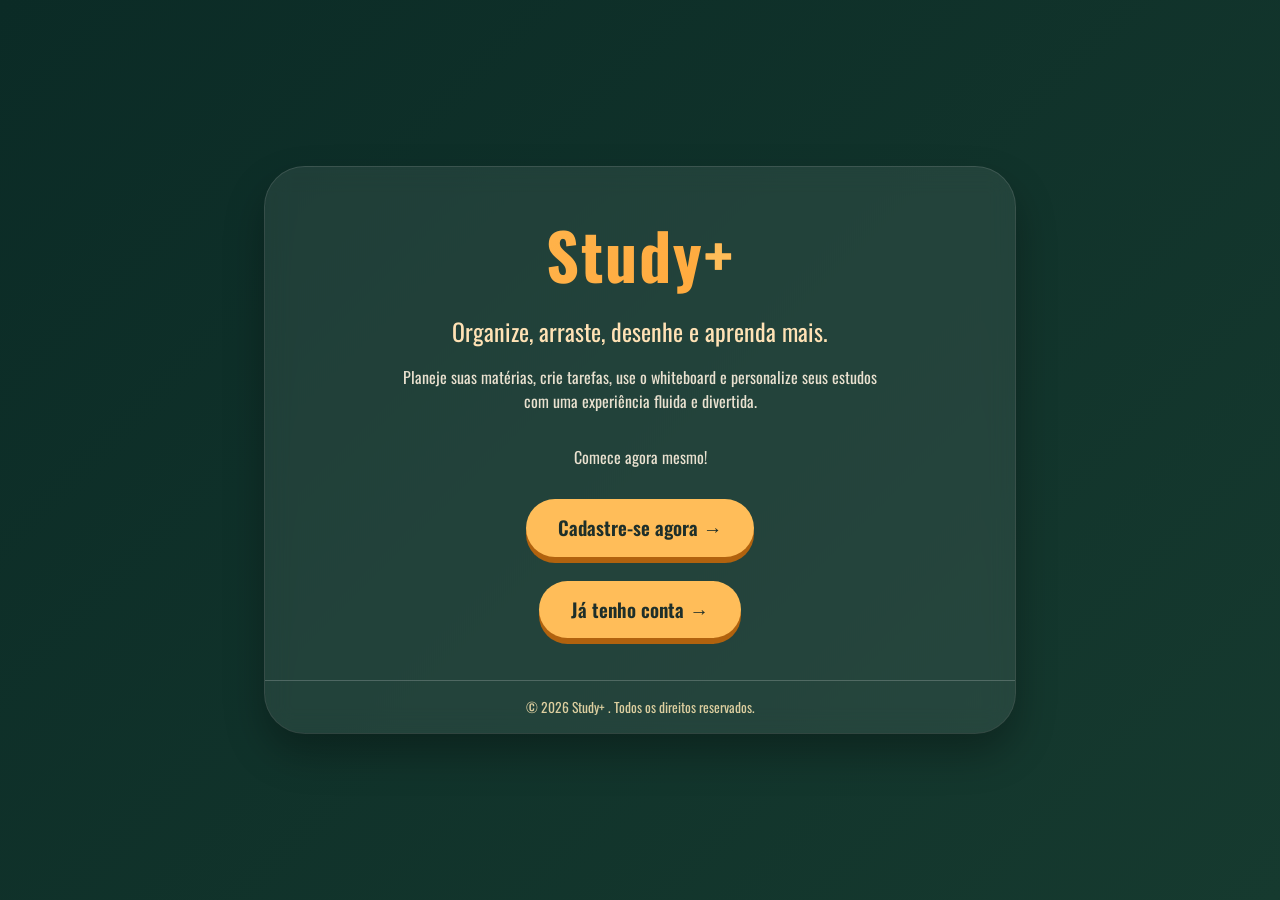
<file: index.html>
<!DOCTYPE html>
<html lang="pt-BR">
<head>
  <meta charset="UTF-8">
  <meta name="viewport" content="width=device-width, initial-scale=1.0, user-scalable=yes">
  <title>Study+ | Organize seus estudos</title>
  <link rel="stylesheet" href="style.css">
  <link href="https://fonts.googleapis.com/css2?family=Oswald:wght@200..700&display=swap" rel="stylesheet">
</head>
<body class="body2">
  <div class="landing-container">
    <div class="landing-card">
      <h1 class="landing-logo">Study<span>+</span></h1>
      <p class="landing-tagline">Organize, arraste, desenhe e aprenda mais.</p>
      <p class="landing-desc">
        Planeje suas matérias, crie tarefas, use o whiteboard e personalize seus estudos com uma experiência fluida e divertida.
      </p>
      <p class="landing-desc">Comece agora mesmo!</p>
      <a href="cadastro.html" class="btn-entrar">Cadastre-se agora →</a>
      <br>
      <br>
      <a href="login.html" class="btn-entrar">Já tenho conta →</a>
    </div>
    <div class="landing-footer">
      <span class="landing-footer-text">© 2026 Study+ . Todos os direitos reservados.</span>
    </div>
  </div>
</body>
</html>
</file>
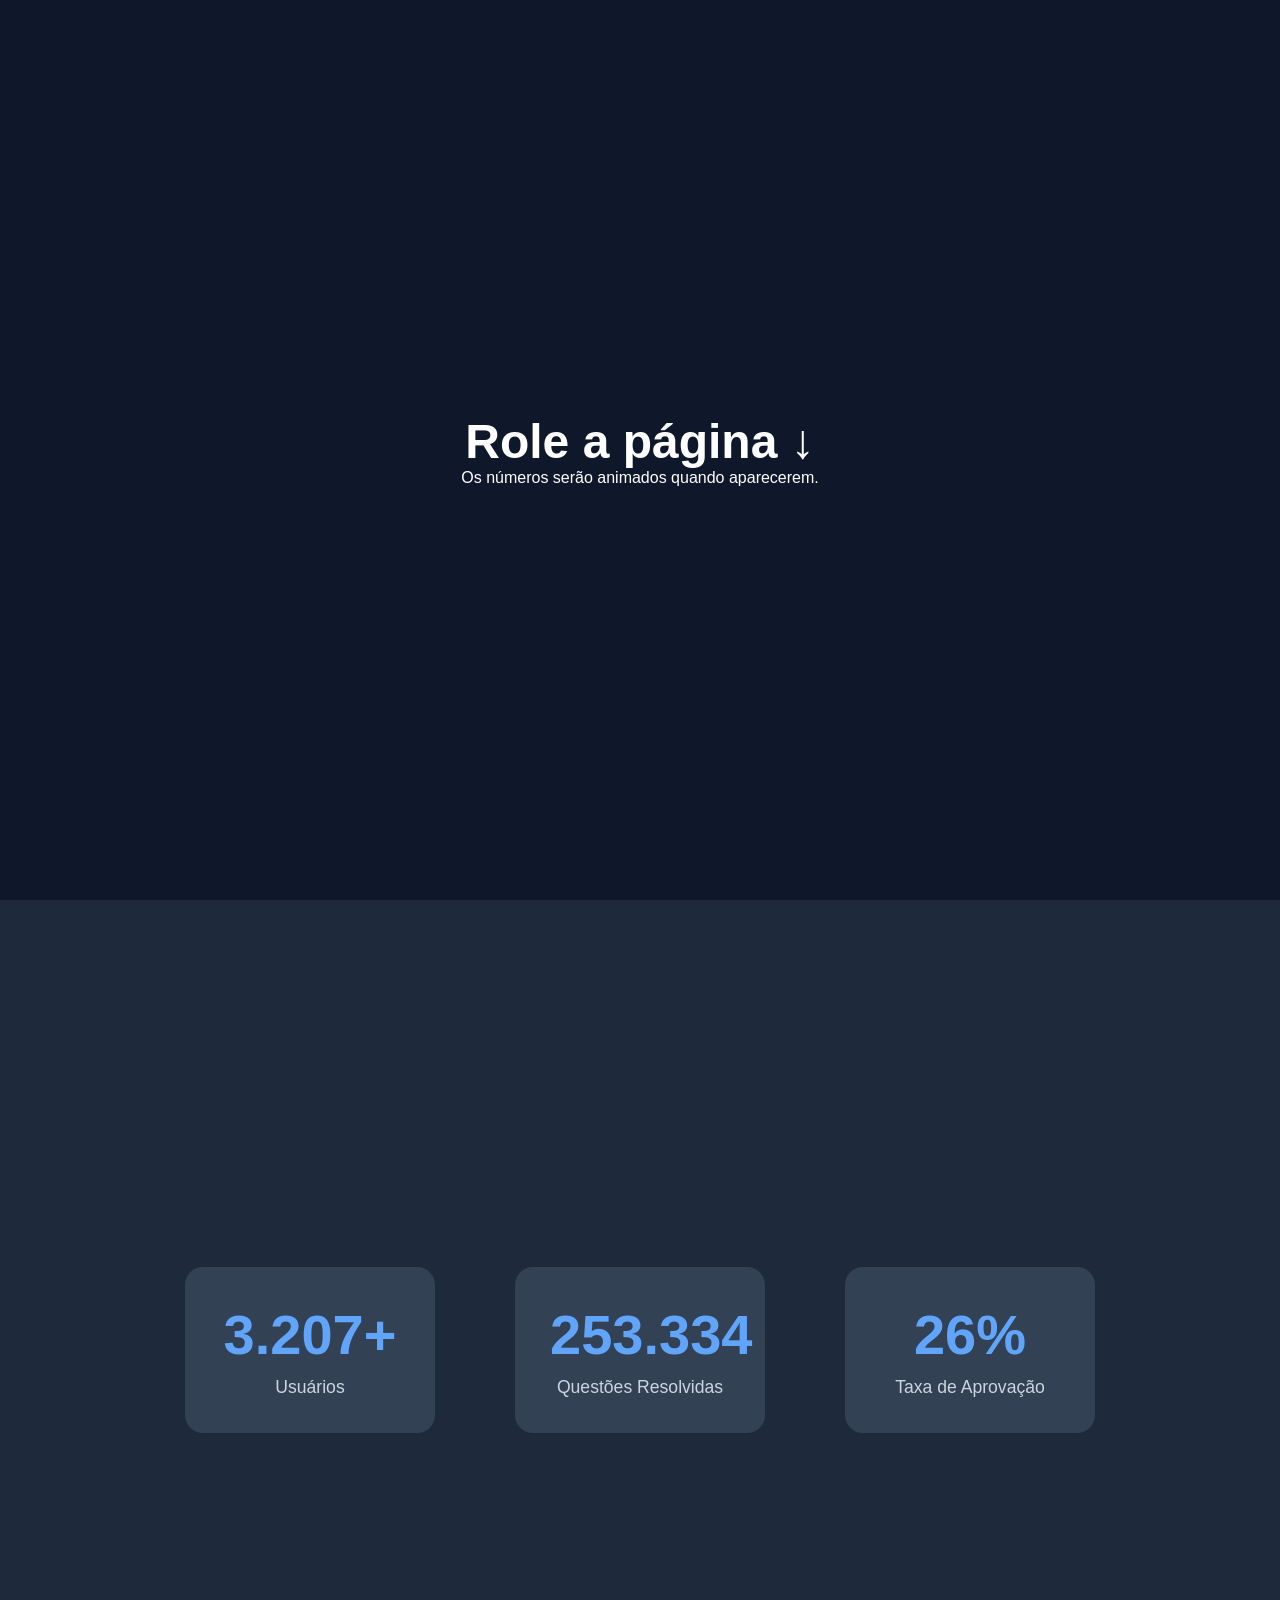
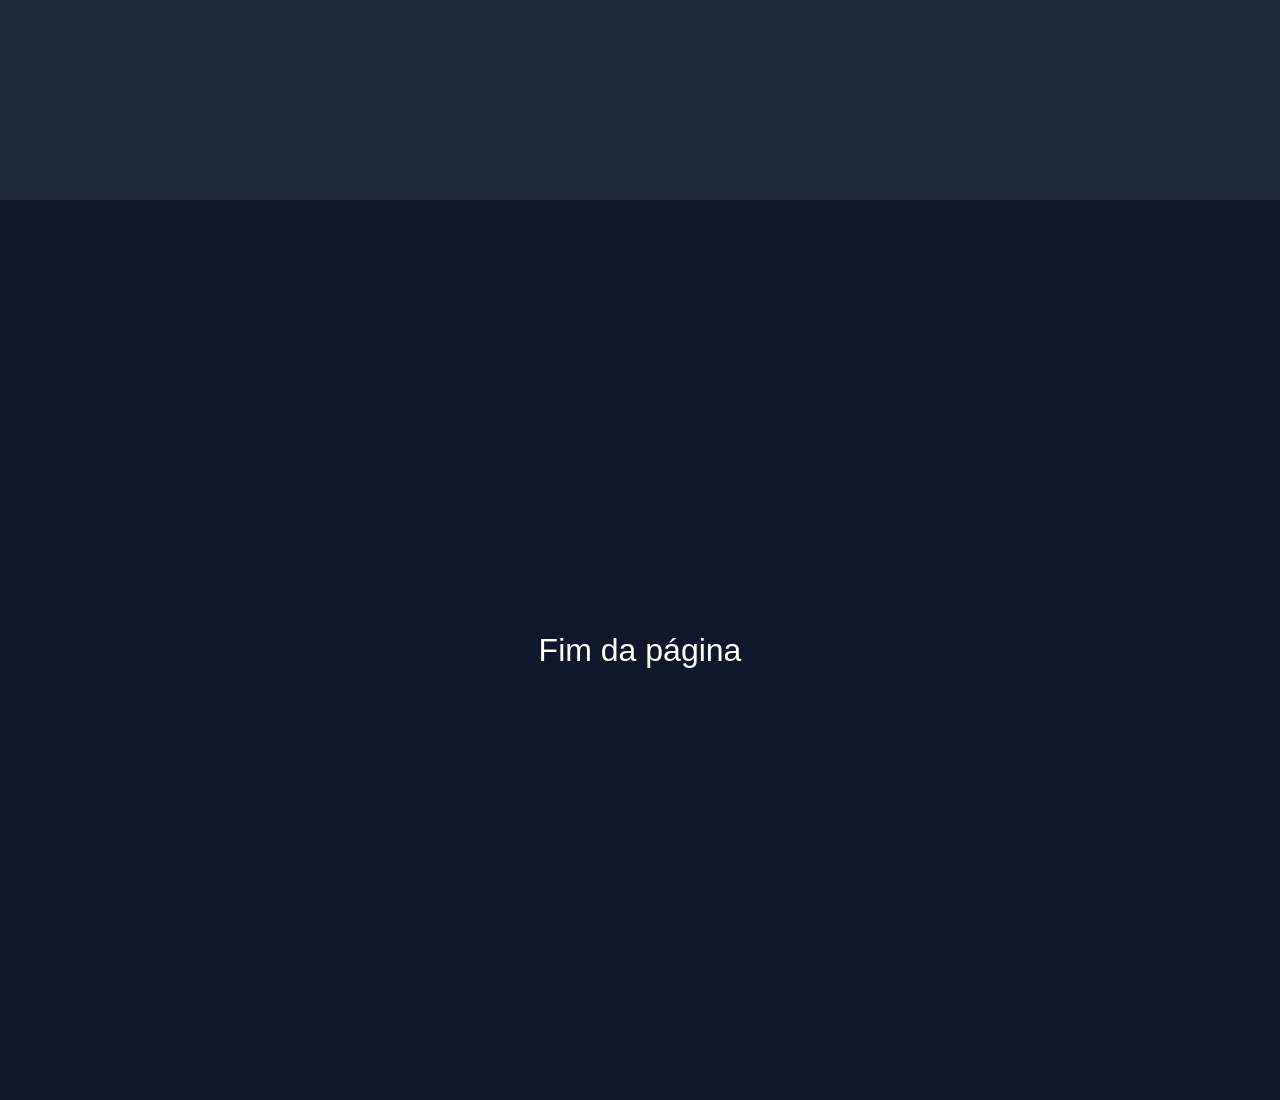
<file: hhfhf.html>
<!DOCTYPE html>
<html lang="pt-BR">
<head>
<meta charset="UTF-8">
<meta name="viewport" content="width=device-width, initial-scale=1.0">
<title>Contador Animado</title>

<style>
*{
    margin:0;
    padding:0;
    box-sizing:border-box;
    font-family:Arial, Helvetica, sans-serif;
}

html{
    scroll-behavior:smooth;
}

body{
    background:#0f172a;
    color:#fff;
}

.hero{
    height:100vh;
    display:flex;
    align-items:center;
    justify-content:center;
    text-align:center;
}

.hero h1{
    font-size:3rem;
}

.stats{
    min-height:100vh;
    display:flex;
    justify-content:center;
    align-items:center;
    gap:80px;
    flex-wrap:wrap;
    background:#1e293b;
    padding:80px 20px;
}

.card{
    width:250px;
    padding:35px;
    border-radius:18px;
    background:#334155;
    text-align:center;
    transition:.3s;
}

.card:hover{
    transform:translateY(-8px);
}

.numero{
    font-size:3.5rem;
    font-weight:bold;
    color:#60a5fa;
}

.texto{
    margin-top:10px;
    font-size:1.1rem;
    color:#cbd5e1;
}

.final{
    height:100vh;
    display:flex;
    justify-content:center;
    align-items:center;
    font-size:2rem;
}
</style>

</head>
<body>

<section class="hero">
    <div>
        <h1>Role a página ↓</h1>
        <p>Os números serão animados quando aparecerem.</p>
    </div>
</section>

<section class="stats">

    <div class="card">
        <div class="numero" data-target="12500" data-suffix="+">0</div>
        <div class="texto">Usuários</div>
    </div>

    <div class="card">
        <div class="numero" data-target="987654">0</div>
        <div class="texto">Questões Resolvidas</div>
    </div>

    <div class="card">
        <div class="numero" data-target="98" data-suffix="%">0</div>
        <div class="texto">Taxa de Aprovação</div>
    </div>

</section>

<section class="final">
    Fim da página
</section>

<script>
const counters = document.querySelectorAll(".numero");

const observer = new IntersectionObserver((entries)=>{

    entries.forEach(entry=>{

        if(entry.isIntersecting){

            const counter = entry.target;
            const target = Number(counter.dataset.target);
            const suffix = counter.dataset.suffix || "";

            let current = 0;
            const duration = 2000;
            const stepTime = 19;
            const increment = target / (duration / stepTime);

            function update(){

                current += increment;

                if(current < target){

                    counter.textContent =
                        Math.ceil(current).toLocaleString("pt-BR") + suffix;

                    requestAnimationFrame(update);

                }else{

                    counter.textContent =
                        target.toLocaleString("pt-BR") + suffix;

                }

            }

            update();

            observer.unobserve(counter);

        }

    });

},{threshold:0.5});

counters.forEach(counter=>observer.observe(counter));
</script>

</body>
</html>
</file>
<file: style.css>
* {
    font-family: 'Oswald', sans-serif;
    margin: 0;
    padding: 0;
    box-sizing: border-box;
}

.body1 {
    background: #fff8e8;
    color: #333;
    display: flex;
    flex-direction: column;
    min-height: 100vh;
    width: 100%;
    overflow-x: hidden;
}

header {
    background: #d8993a;
    text-align: center;
    padding: clamp(15px, 4vw, 25px);
    box-shadow: 0 3px 10px rgba(0,0,0,0.15);
    width: 100%;
    position: fixed;
    top: 0;
    left: 0;
    z-index: 1000;
}

.sair {
    position: absolute;
    top: 10px;
    left: 10px;
    width: 40px;
    height: 40px;
    background: transparent;
    border-radius: 8px;
    transition: transform 0.3s ease;
    cursor: pointer;
}

.sair:hover {
    transform: scale(1.1);
}

.container {
    flex: 1;
    display: grid;
    grid-template-columns: repeat(2, 1fr);
    grid-auto-rows: 340px;
    gap: 20px;
    padding: 80px 30px 30px 30px;
    align-content: start;
}

.card {
    background: rgb(212,212,212);
    border-radius: 8px;
    box-shadow: 0 15px 20px rgba(0,0,0,0.12);
    transition: box-shadow 0.5s ease;
    user-select: none;
    display: flex;
    flex-direction: column;
    overflow: hidden;
    height: 340px;
}

.card:hover {
    box-shadow: 0 30px 25px rgba(0,0,0,0.18);
    transform: scale(1.010);
    transition: 0.3s;
}

.card.pinned .card-header {
    cursor: default;
    color: rgb(102,102,102);
}

.card-header {
    padding: 10px 12px;
    background: #ffb547;
    border-radius: 8px 8px 0 0;
    cursor: grab;
    user-select: none;
    text-align: center;
    flex-shrink: 0;
}

.card-header:active {
    cursor: grabbing;
}

.drag-lines {
    display: flex;
    flex-direction: column;
    align-items: center;
    gap: 5px;
}

.line-short {
    width: 40px;
    height: 4px;
    background-color: #4a3b1f;
    border-radius: 2px;
}

.line-long {
    width: 70px;
    height: 4px;
    background-color: #4a3b1f;
    border-radius: 2px;
}

.card-content {
    flex: 1;
    padding: 15px 20px;
    overflow-y: auto;
    min-height: 0;
}

.card-content h2 {
    margin-bottom: 10px;
    color: #ffb547;
    font-size: clamp(1.1rem, 3vw, 1.4rem);
}

.card ul {
    list-style: none;
}

.card li {
    padding: 6px 8px;
    border-radius: 6px;
    margin-bottom: 4px;
    font-size: clamp(0.85rem, 2vw, 1rem);
}

.card li:hover {
    background: #20117757;
}

.taskInput {
    display: flex;
    gap: 10px;
    margin-bottom: 10px;
}

.taskInput input {
    flex: 1;
    padding: 8px;
    border-radius: 6px;
    border: 1px solid #ccc;
    font-size: clamp(0.8rem, 2vw, 0.95rem);
    font-family: 'Oswald', sans-serif;
}

.taskInput button {
    padding: 8px 12px;
    border: none;
    background: gray;
    border-radius: 6px;
    cursor: pointer;
    font-size: clamp(0.8rem, 2vw, 0.95rem);
    font-family: 'Oswald', sans-serif;
    white-space: nowrap;
}

canvas {
    width: 100%;
    height: 180px;
    border: 2px solid #1518a081;
    border-radius: 8px;
    background: white;
    cursor: crosshair;
    display: block;
}

.boardButtons {
    margin-top: 10px;
    display: flex;
    gap: 10px;
    flex-wrap: wrap;
}

.boardButtons button {
    padding: 8px 15px;
    border: none;
    background: #ffb547;
    border-radius: 6px;
    cursor: pointer;
    font-size: clamp(0.8rem, 2vw, 0.95rem);
    font-family: 'Oswald', sans-serif;
}

.card-footer {
    padding: 8px 12px;
    background: #f0f0f0;
    border-radius: 0 0 12px 12px;
    text-align: right;
    border-top: 1px solid #ffb547;
    flex-shrink: 0;
}

.pin-btn {
    background: none;
    border: none;
    font-size: 1.4rem;
    cursor: pointer;
    transition: transform 0.1s;
    padding: 4px 8px;
    line-height: 1;
}

.pin-btn:hover {
    transform: scale(1.1);
}

footer {
    text-align: center;
    padding: clamp(10px, 3vw, 15px);
    background: #d8993a;
    font-size: clamp(0.8rem, 2vw, 0.95rem);
}

#btnPerfil {
    position: fixed;
    top: 10px;
    right: 10px;
    z-index: 1001;
    cursor: pointer;
}

#btnPerfil img {
    width: 40px;
    height: 40px;
    border-radius: 50%;
    border: 2px solid white;
    object-fit: cover;
    transition: transform 0.2s;
}

#btnPerfil img:hover {
    transform: scale(1.1);
}

#overlay {
    display: none;
    position: fixed;
    top: 0;
    left: 0;
    width: 100vw;
    height: 100vh;
    background: rgba(0,0,0,0.5);
    z-index: 1999;
}

#painelPerfil {
    display: none;
    position: fixed;
    top: 0;
    right: 0;
    width: 300px;
    height: 100vh;
    background: #1a1a2e;
    z-index: 2000;
    box-shadow: -4px 0 20px rgba(0,0,0,0.3);
    padding: 2rem;
    overflow-y: auto;
}

#fecharPainel {
    background: none;
    border: none;
    color: white;
    font-size: 1.5rem;
    cursor: pointer;
    margin-bottom: 1.5rem;
    display: block;
}

.painel-foto-wrap {
    text-align: center;
    margin-bottom: 1.5rem;
}

.painel-foto-container {
    position: relative;
    display: inline-block;
}

#fotoPerfilGrande {
    width: 100px;
    height: 100px;
    border-radius: 50%;
    border: 3px solid #ffb547;
    object-fit: cover;
    cursor: pointer;
}

.painel-foto-edit {
    position: absolute;
    bottom: 0;
    right: 0;
    background: #ffb547;
    border-radius: 50%;
    width: 28px;
    height: 28px;
    display: flex;
    align-items: center;
    justify-content: center;
    cursor: pointer;
    font-size: 14px;
}

#inputFoto {
    display: none;
}

#nomeUsuario {
    color: white;
    margin-top: 1rem;
    font-size: 1.4rem;
    font-family: 'Oswald', sans-serif;
}

.painel-nivel {
    color: #ffb547;
    font-size: 0.9rem;
    margin-top: 0.3rem;
}

.painel-pontos {
    background: rgba(255,255,255,0.05);
    border-radius: 12px;
    padding: 1rem;
    margin-bottom: 1rem;
}

.painel-pontos-label {
    color: #aaa;
    font-size: 0.85rem;
    margin-bottom: 0.3rem;
}

#pontosUsuario {
    color: #ffb547;
    font-size: 1.5rem;
    font-weight: 700;
    font-family: 'Oswald', sans-serif;
}

.btn-logout {
    width: 100%;
    padding: 0.8rem;
    background: #e74c3c;
    border: none;
    border-radius: 8px;
    color: white;
    font-size: 1rem;
    cursor: pointer;
    font-family: 'Oswald', sans-serif;
    margin-top: 1rem;
    transition: background 0.2s;
}

.btn-logout:hover {
    background: #c0392b;
}

.body2 {
    background: linear-gradient(135deg, #0b2b26 0%, #163a2f 100%);
    display: flex;
    align-items: center;
    justify-content: center;
    min-height: 100vh;
    height: auto;
    margin: 0;
    padding: 1.5rem;
}

.landing-container {
    max-width: 750px;
    width: 100%;
    background: rgba(255,255,255,0.08);
    backdrop-filter: blur(12px);
    border-radius: 2.5rem;
    box-shadow: 0 20px 40px rgba(0,0,0,0.3), 0 0 0 1px rgba(255,255,255,0.2);
    text-align: center;
}

.landing-card {
    padding: 2.5rem 2rem;
    color: #fff3e0;
}

.landing-logo {
    font-size: 4rem;
    font-weight: 700;
    letter-spacing: 2px;
    margin-bottom: 0.75rem;
    background: linear-gradient(135deg, #ffbd59, #ff9f2e);
    background-clip: text;
    -webkit-background-clip: text;
    color: transparent;
}

.landing-logo span {
    background: none;
    color: #ffbd59;
    -webkit-background-clip: unset;
    background-clip: unset;
}

.landing-tagline {
    font-size: 1.5rem;
    font-weight: 400;
    margin-bottom: 1rem;
    color: #ffe2b5;
}

.landing-desc {
    font-size: 1rem;
    line-height: 1.5;
    max-width: 500px;
    margin: 0 auto 2rem auto;
    opacity: 0.9;
}

.btn-entrar {
    display: inline-block;
    background: #ffbd59;
    color: #1e2f2a;
    text-decoration: none;
    padding: 0.9rem 2rem;
    border-radius: 3rem;
    font-weight: 600;
    font-size: 1.2rem;
    transition: all 0.2s ease;
    box-shadow: 0 6px 0 #b1620e;
    transform: translateY(-2px);
}

.btn-entrar:hover {
    background: #ffa82e;
    transform: translateY(0px);
    box-shadow: 0 2px 0 #b1620e;
}

.landing-footer {
    padding: 1rem;
    border-top: 1px solid rgba(255,255,255,0.2);
    font-size: 0.85rem;
    color: #ddcfa0;
}

.cadastro-body {
    background: linear-gradient(135deg, #0b2b26 0%, #163a2f 100%);
    min-height: 100vh;
    display: flex;
    align-items: center;
    justify-content: center;
    padding: 1.5rem;
}

.cadastro-container {
    max-width: 500px;
    width: 100%;
    background: rgba(255,255,255,0.08);
    backdrop-filter: blur(12px);
    border-radius: 2.5rem;
    box-shadow: 0 20px 40px rgba(0,0,0,0.3), 0 0 0 1px rgba(255,255,255,0.2);
    transition: transform 0.25s ease;
}

.cadastro-container:hover {
    transform: scale(1.01);
}

.cadastro-card {
    padding: 2rem 2rem 1.5rem 2rem;
    color: #fff3e0;
}

.cadastro-tagline {
    text-align: center;
    font-size: 1.1rem;
    margin-bottom: 2rem;
    color: #ffe2b5;
}

.cadastro-form {
    display: flex;
    flex-direction: column;
    gap: 1.2rem;
}

.input-group {
    display: flex;
    flex-direction: column;
    gap: 0.4rem;
}

.input-group label {
    font-size: 0.9rem;
    font-weight: 500;
    letter-spacing: 0.5px;
    color: #ffbd59;
}

.input-group input {
    padding: 0.8rem 1rem;
    border-radius: 2rem;
    border: none;
    background: rgba(255,255,255,0.9);
    font-size: 1rem;
    outline: none;
    transition: all 0.2s;
    font-family: 'Oswald', sans-serif;
}

.input-group input:focus {
    background: white;
    box-shadow: 0 0 0 2px #ffbd59;
}

.btn-cadastrar {
    background: #ffbd59;
    color: #1e2f2a;
    padding: 0.8rem 1rem;
    border-radius: 3rem;
    font-weight: 600;
    font-size: 1.2rem;
    transition: all 0.2s ease;
    box-shadow: 0 4px 0 #b1620e;
    transform: translateY(-2px);
    border: none;
    cursor: pointer;
    margin-top: 0.5rem;
    font-family: 'Oswald', sans-serif;
}

.btn-cadastrar:hover {
    background: #ffa82e;
    transform: translateY(0px);
    box-shadow: 0 1px 0 #b1620e;
}

.login-link {
    text-align: center;
    margin-top: 1.5rem;
    font-size: 0.9rem;
    color: #ddcfa0;
}

.login-link a {
    color: #ffbd59;
    text-decoration: none;
    font-weight: 500;
}

.login-link a:hover {
    text-decoration: underline;
}

.cadastro-footer {
    padding: 1rem;
    border-top: 1px solid rgba(255,255,255,0.2);
    text-align: center;
    font-size: 0.8rem;
    color: #ddcfa0;
}

@media (max-width: 768px) {
    .container {
        grid-template-columns: 1fr;
        grid-auto-rows: auto;
        padding: 70px 15px 20px 15px;
        gap: 15px;
    }
    .card {
        height: auto;
        min-height: 280px;
    }
    canvas {
        height: 160px;
    }
}

@media (max-width: 550px) {
    .landing-logo { font-size: 2.8rem; }
    .landing-tagline { font-size: 1.2rem; }
    .landing-card { padding: 1.8rem 1.2rem; }
    .btn-entrar { padding: 0.7rem 1.5rem; font-size: 1rem; }
    .cadastro-card { padding: 1.5rem; }
    .btn-cadastrar { font-size: 1rem; padding: 0.7rem; }
}

.senha-container {
    position: relative;
    display: flex;
    align-items: center;
}

.senha-container input {
    width: 100%;
    padding-right: 45px;
}

.olho {
    position: absolute;
    right: 15px;
    cursor: pointer;
    user-select: none;
    font-size: 1.1rem;
    opacity: 0.7;
    transition: opacity 0.2s;
}

.olho:hover {
    opacity: 1;
}
</file>
